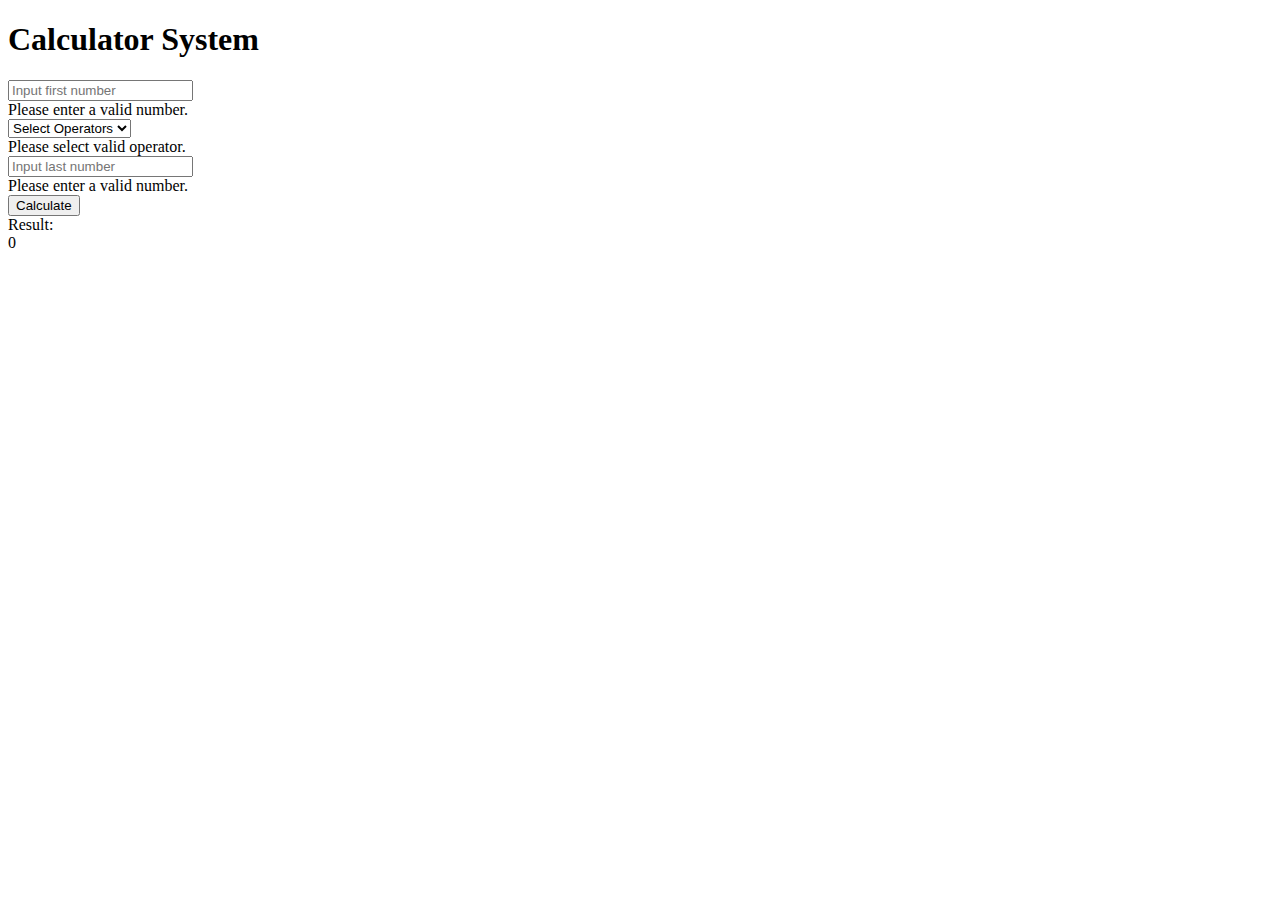
<file: calculator/index.html>
<!DOCTYPE html>
<html lang="en">
<head>
    <meta charset="UTF-8">
    <meta name="viewport" content="width=device-width, initial-scale=1.0">
    <title>Calculator System</title>
    <link rel="stylesheet" href="style.css">
    <link href="https://cdn.jsdelivr.net/npm/bootstrap@5.3.2/dist/css/bootstrap.min.css" rel="stylesheet" integrity="sha384-T3c6CoIi6uLrA9TneNEoa7RxnatzjcDSCmG1MXxSR1GAsXEV/Dwwykc2MPK8M2HN" crossorigin="anonymous">
</head>
<body>
    <div class="container mt-5">
        <div class="row min-vh-60 d-flex">
            <div class="col-md-6 m-auto border rounded p-4">
            <div class="section-header text-center mb-5">
                <h1>Calculator System</h1>
            </div>

             <form id="calculatorVali" action="#" >

             <div class="row">
                  <div class="col">
                      <div class="mb-2 border rounded" >
                          <input type="text" name="first_number" id="first_number" placeholder="Input first number" class="form-control"  required pattern="[0-9]+(\.[0-9]+)?" title="Please enter a valid number">
                          <div class="invalid-feedback">Please enter a valid number.</div>
                        </div> 
                  </div>
                  <div class="col">
                      <div class="mb-2 border rounded" >
                        <select name="Operators" id="math_operators" class="p-2 w-100" required>
                            <option value="">Select Operators</option>
                            <option value="+">Addition (+)</option>
                            <option value="-">Substraction (-)</option>
                            <option value="*">Multiplication (*)</option>
                            <option value="/">Division (&divide;)</option>                            
                        </select>
                        <div class="invalid-feedback">Please select valid operator.</div>
                      </div>
                  </div>
                  <div class="col">
                      <div class="mb-2 border rounded" >
                          <input type="text" name="last_number" id="last_number" placeholder="Input last number" class="form-control" required pattern="[0-9]+(\.[0-9]+)?" title="Please enter a valid number">
                          <div class="invalid-feedback">Please enter a valid number.</div>
                      </div>
                  </div>
               </div>
               <div class="row">
                  <div class="md-3 mt-4">                    
                    <input type="button" value="Calculate" onclick="validateForm()" class="btn btn-primary">
                  </div>
              </div>
             <div class="row">
                   <div class="col-2 mt-3 p-2 offset-md-1 text-center">Result: </div>
                   <div class="col-7 mt-3 p-2 px-3 rounded border bg-light fw-bold" id="result" >0</div>    
              </div> 

            </form>
        </div>
    </div>
</div>

<script>
    function validateForm() {
        var form = document.getElementById('calculatorVali');
        var isValid = form.checkValidity();
        
        if (isValid) {
            calculateResult();
        } else {
            // Display validation errors
            var inputs = form.querySelectorAll(':invalid');
            inputs.forEach(function(input) {
                input.classList.add('is-invalid');
                input.addEventListener('input', function() {
                    if (input.validity.valid) {
                        input.classList.remove('is-invalid');
                    }
                });
            });
        }
    }

    function calculateResult() {
        var firstNumber = parseFloat(document.getElementById('first_number').value);
        var operator = document.getElementById('math_operators').value;
        var lastNumber = parseFloat(document.getElementById('last_number').value);
        var result = 0;

        switch (operator) {
            case '+':
                result = firstNumber + lastNumber;
                break;
            case '-':
                result = firstNumber - lastNumber;
                break;
            case '*':
                result = firstNumber * lastNumber;
                break;
            case '/':
                if (lastNumber !== 0) {
                    result = firstNumber / lastNumber;
                } else {
                    result = 'Undefined (Division by zero)';
                }
                break;
            default:
                result = 'Invalid Operator';
        }

        document.getElementById('result').innerHTML = " " + result;
    }
</script>
 
<script src="https://cdn.jsdelivr.net/npm/bootstrap@5.3.2/dist/js/bootstrap.bundle.min.js" integrity="sha384-C6RzsynM9kWDrMNeT87bh95OGNyZPhcTNXj1NW7RuBCsyN/o0jlpcV8Qyq46cDfL" crossorigin="anonymous"></script>

</script>

</body>
</html>
</file>
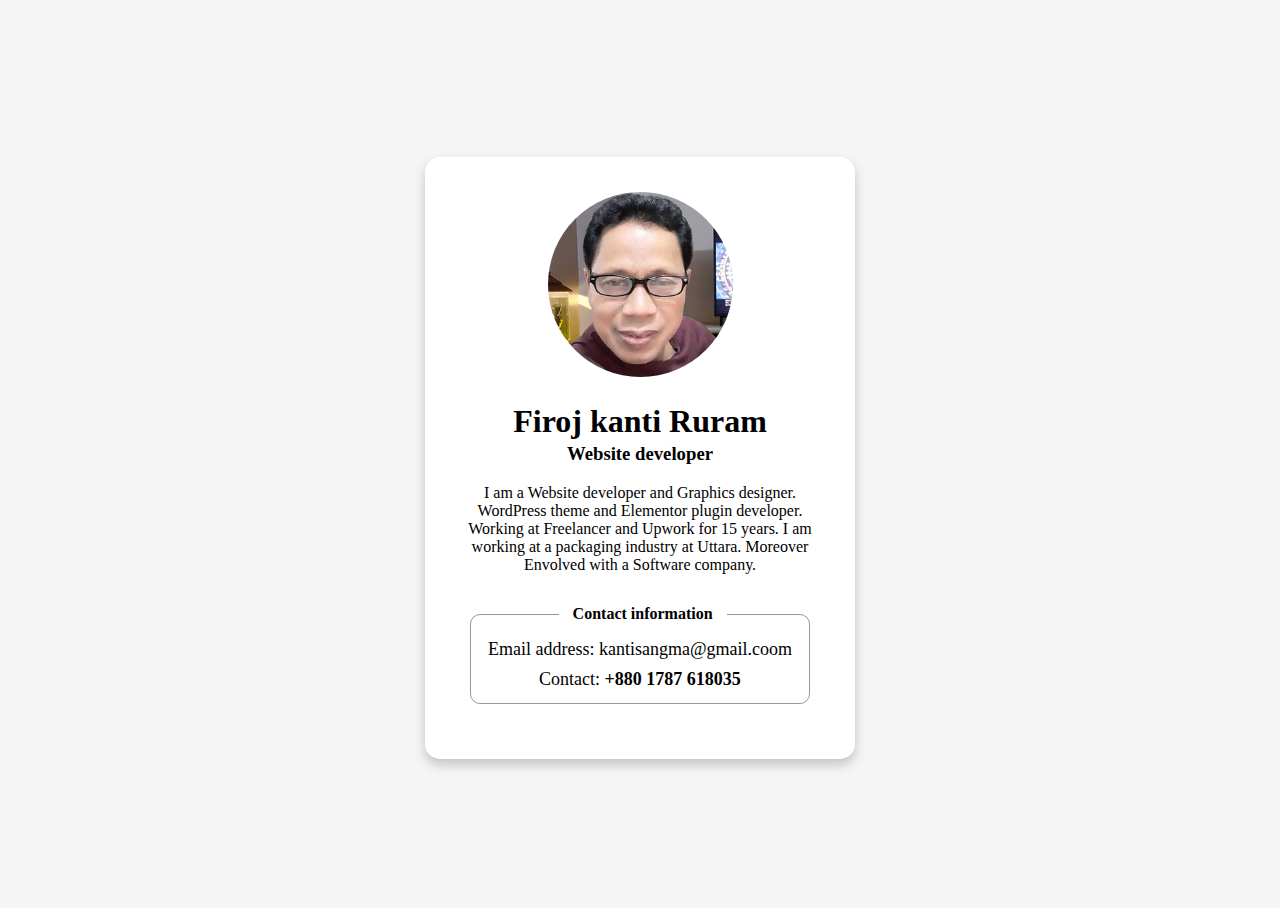
<file: profile_card/index.html>
<!DOCTYPE html>
<html lang="en">
<head>
    <meta charset="UTF-8">
    <meta name="viewport" content="width=device-width, initial-scale=1.0">
    <title>Personal Profile Card</title>
    <link rel="stylesheet" href="assets/css/style.css">
</head>
<body>
    <div class="container">        
        <div class="personal-info">
            <img src="assets/img/kanti.jpg" alt="">
            <h1>Firoj kanti Ruram</h1>
            <h3>Website developer</h3>
            <p>I am a Website developer and Graphics designer. WordPress theme and Elementor plugin developer. Working at Freelancer and Upwork for 15 years. 
                I am working at a packaging industry at Uttara. Moreover Envolved  with a Software company.</p>
            <div class="contact-info">
              <h4>Contact information </h4>
                <div class="contact-infor-inner">
                    <p>Email address: kantisangma@gmail.coom</p>
                    <p>Contact: <span>+880 1787 618035</span></p>
                </div>
            </div>
        </div>
    </div>
    
</body>
</html>
</file>
<file: calculator/style.css>
/* /* 

section {
    max-width: 950px;
    margin: auto;
}

/*  this is only for test  */
/* form .form-left {
  float: left;
  width: 49%;
}

form .form-right {
  float: left;
  width: 48%;
  margin-left: 2%;
}

form textarea {
    width: 102%;
    padding: 5px;
    font-size: 14px;
}
form input[type=submit] {
    font-size: 14px;
    padding: 5px 10px;
    width: 100%;
    margin-top: 14px;
    margin-left: 40px;
    border-radius: 6px;
    border: none;
    background-color: lightgray;
} 
form select {
  padding: 4px;
  margin-left: 0;
  width: 100%;
}   */
</file>
<file: profile_card/assets/css/style.css>
body {
    background-color: #f5f5f5;
}
html,body {
    height: 100%;
}

.container {width: 100%;min-height: 100%;display: flex;}

.personal-info {
    width: 370px;
    background-color: #ffffff;
    margin: auto;
    padding: 35px 30px;
    text-align: center;
    justify-content: center;
    align-items: center;
    border-radius: 15px;
    box-shadow: 0 6px 12px 0 rgba(0, 0, 0, 0.2);
}


.personal-info img {
    width: 50%;
    border-radius: 50%;
}

.personal-info h3 {
    margin-top: -18px;
}



.contact-infor-inner {
    border: 1px solid #999;
    border-radius: 10px;
    margin: 0 15px;
    padding-top: 10px;
}

.contact-infor-inner p {
    font-size: 18px;
    line-height: 12px;
}

.contact-infor-inner p span {
    font-weight: 700;
}



.contact-info {
    position: relative;
    margin-top: 40px;
    margin-bottom: 20px;
}



.contact-info h4 {
    position: absolute;
    left: 50%;
    top: -40px;
    width: 40%;
    margin-left: -22%;
    background-color: #fff;
    padding: 10px;

}
</file>
